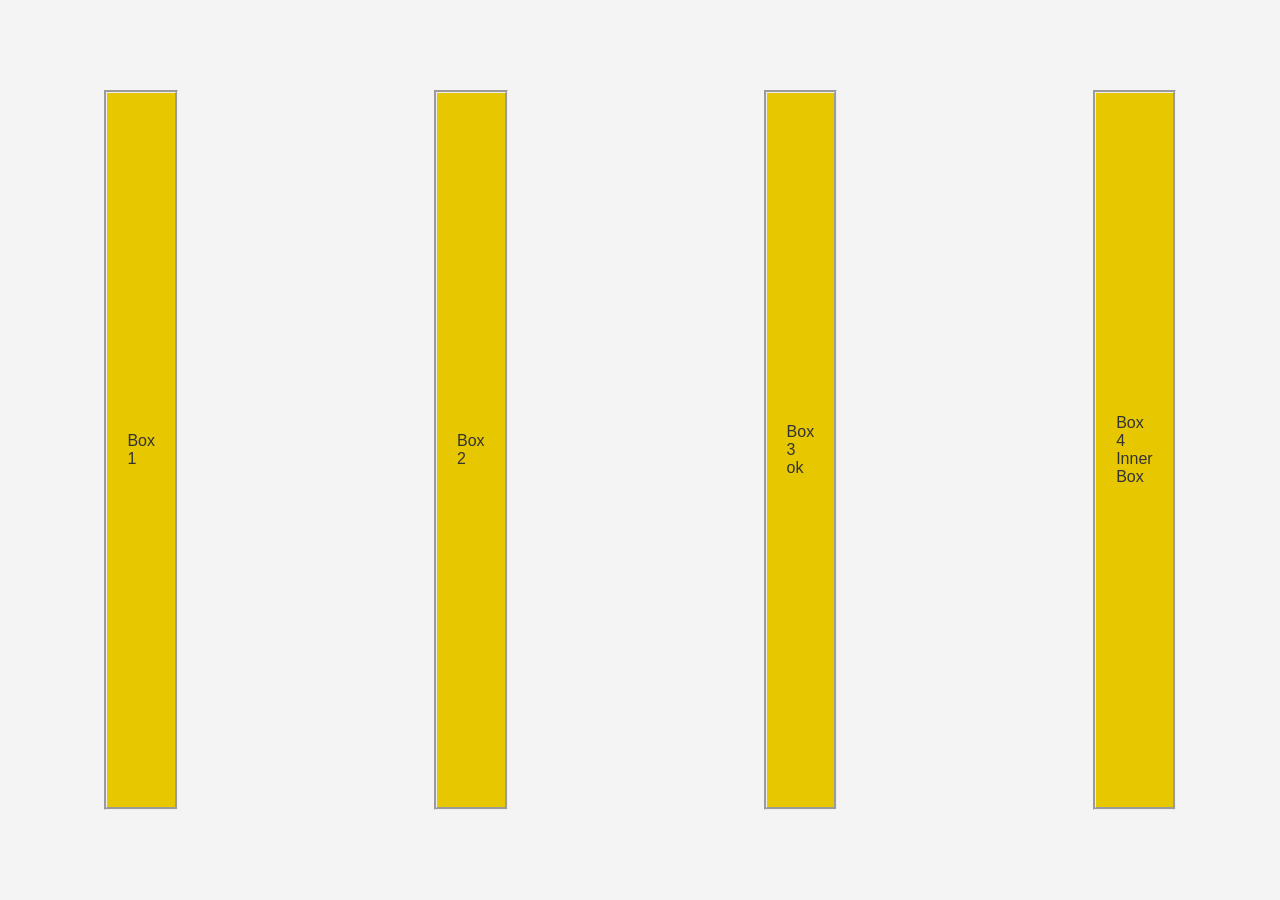
<file: AboutCss.html>
<!doctype html>
<html lang="en">
  <head>
    <meta charset="UTF-8" />
    <meta name="viewport" content="width=device-width, initial-scale=1.0" />
    <title>About css practice</title>
    <link rel="stylesheet" href="AboutCss.css" />
  </head>
  <body>
    <div class="box">Box 1</div>
    <div class="box">Box 2</div>
   <div class="box">Box 3 <p>ok</p></div>
    <div class="box">Box 4
      <div class="inner-box">Inner Box</div>
    </div>
  </body>
</html>
</file>
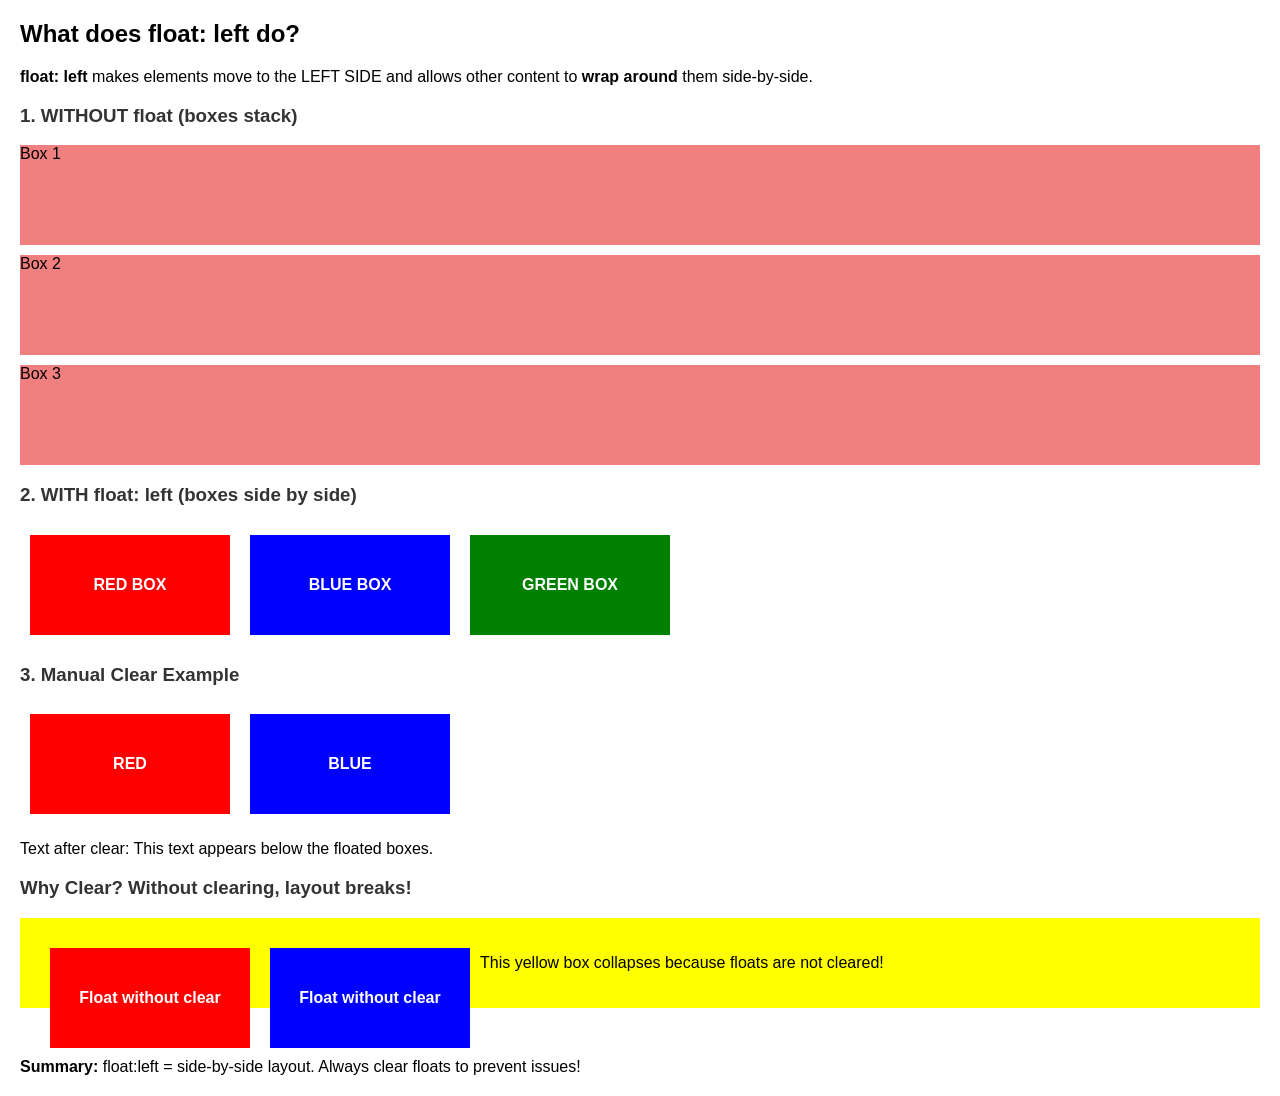
<file: float-example.html>
<!DOCTYPE html>
<html lang="en">
<head>
    <meta charset="UTF-8">
    <meta name="viewport" content="width=device-width, initial-scale=1.0">
    <title>Simple Float Left Example</title>
    <style>
        body {
            font-family: Arial, sans-serif;
            margin: 20px;
        }

        /* STEP 1: Without float - boxes stack vertically */
        .no-float {
            background: lightcoral;
            height: 100px;
            margin: 10px 0;
        }

        /* STEP 2: With float:left - boxes go side by side */
        .float-box {
            float: left;  /* <-- THIS MAKES BOXES GO SIDE BY SIDE LEFT */
            width: 200px;
            height: 100px;
            margin: 10px;
            color: white;
            text-align: center;
            line-height: 100px;
            font-weight: bold;
        }

        .red { background: red; }
        .blue { background: blue; }
        .green { background: green; }

        /* STEP 3: CLEAR FLOATS - prevents layout breaking */
        .container {
            overflow: hidden;  /* <-- clearfix method, simplest */
        }

        .clear {
            clear: both;  /* <-- manual clear */
        }

        h3 {
            color: #333;
            clear: both;
        }
    </style>
</head>
<body>
    <h2>What does float: left do?</h2>
    <p><strong>float: left</strong> makes elements move to the LEFT SIDE and allows other content to <strong>wrap around</strong> them side-by-side.</p>

    <h3>1. WITHOUT float (boxes stack)</h3>
    <div class="no-float">Box 1</div>
    <div class="no-float">Box 2</div>
    <div class="no-float">Box 3</div>

    <h3>2. WITH float: left (boxes side by side)</h3>
    <div class="container">
        <div class="float-box red">RED BOX</div>
        <div class="float-box blue">BLUE BOX</div>
        <div class="float-box green">GREEN BOX</div>
    </div>

    <h3>3. Manual Clear Example</h3>
    <div class="float-box red">RED</div>
    <div class="float-box blue">BLUE</div>
    <div class="clear"></div> <!-- This stops floating -->
    <p>Text after clear: This text appears below the floated boxes.</p>

    <h3>Why Clear? Without clearing, layout breaks!</h3>
    <div style="background: yellow; padding: 20px;">
        <div class="float-box red">Float without clear</div>
        <div class="float-box blue">Float without clear</div>
        <p>This yellow box collapses because floats are not cleared!</p>
    </div>

    <p style="clear: both;"><strong>Summary:</strong> float:left = side-by-side layout. Always clear floats to prevent issues!</p>
</body>
</html>
</file>
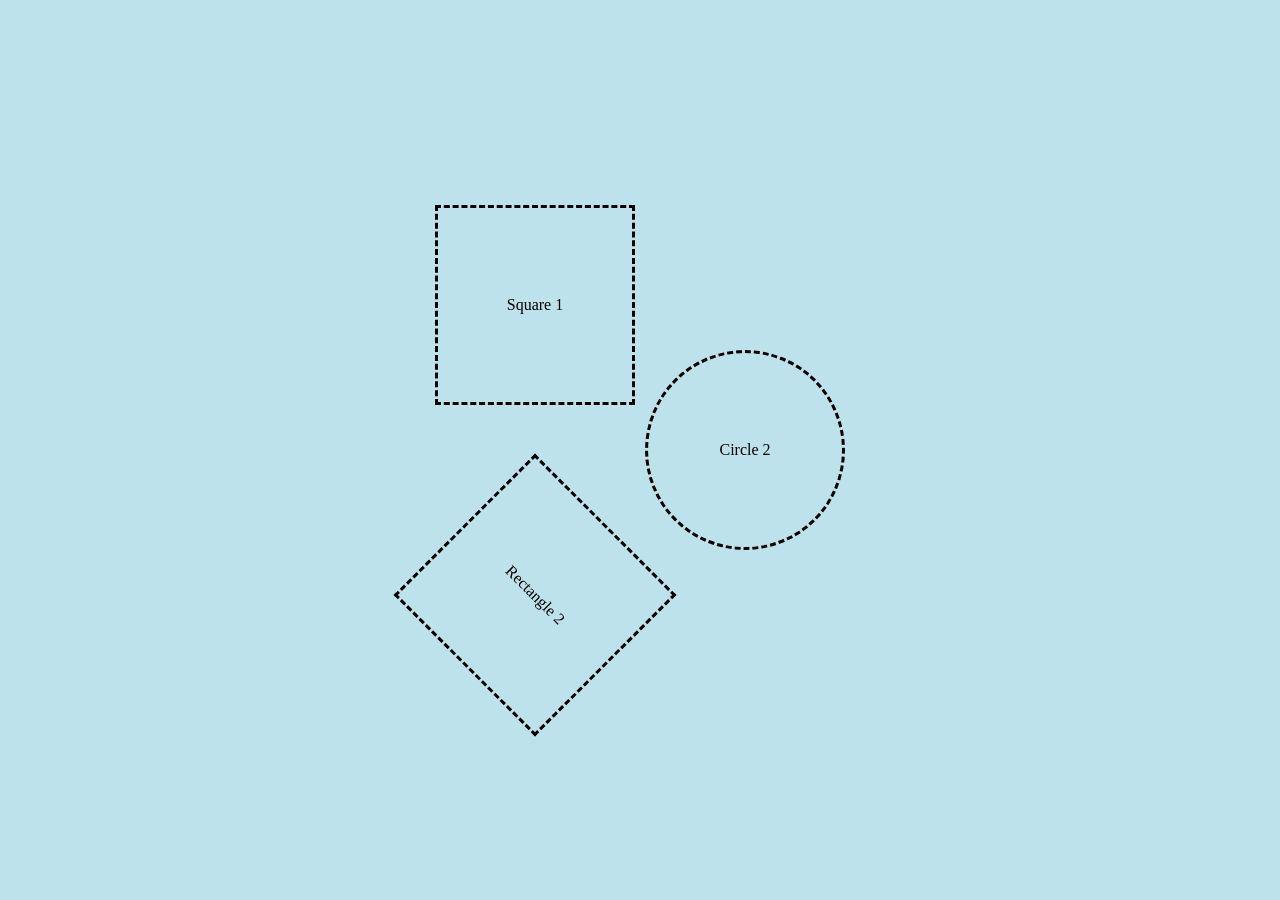
<file: shapes-html/shapes-1.html>
<!doctype html>
<html lang="en">
  <head>
    <meta charset="UTF-8" />
    <meta name="viewport" content="width=device-width, initial-scale=1.0" />
    <title>Shapes practise</title>
    <link rel="stylesheet" href="shapes.css" />
  </head>
  <body>
    <!-- <div class="first-row">
      <div class="circle">circle</div>
      <div class="rectangle">rectangle</div>
    </div>
    <div class="second-row">
      <div class="square">SQUARE</div>
    </div> -->

    <div id="main">
        <div class="box">
        <div class="square shape">Square 1</div>
        <div class="rectangle shape">Rectangle 2</div>
        </div>
      
      <div class="circle shape">Circle 2</div>
    </div>
  </body>
</html>
</file>
<file: AboutCss.css>
*{
    margin:0;
    padding:0;
    box-sizing: border-box;
}
html, body{
    font-family: Arial, sans-serif;
    background-color: #f4f4f4;
    color: #333;
    width:100%;
    height:100%;
    display:flex;
    justify-content: center;
    align-items: center;
}
.box{
    width:80%;
    height:80%;
    background-color: #e6c700;
    padding: 20px;
    margin:10%;
    align-content: center;
    border-style:groove;
    max-width: 400px;
}
/* .container-1{
    width:100%;
    height:100%;
    background-color: #ecf0f1;
    padding: 20px;
} */
</file>
<file: shapes-html/shapes.css>
*{
    margin: 0;
    padding: 0;
    box-sizing: border-box; 
}

html, body{
    width: 100%;
    height: 100%;
}


#main{
    width:100%;
    height:100%;
    background-color: #bde2eb;
    display:flex;
    justify-content: center;
    align-items: center;
}


.shape{
    width:200px;
    height:200px;
    border-style: dashed;
    margin:5px;
    text-align: center;
    align-content: center;
}

.box{
    display:flex;
    gap:5rem;
    flex-direction: column;
}

.circle{
    border-radius: 50%;
}
.rectangle{
    rotate: 45deg;
}
.circle:hover{
background-color: yellow;
}

.rectangle:hover{
    background-color: red;
}

.square:hover{
    background-color: green;
}
</file>
